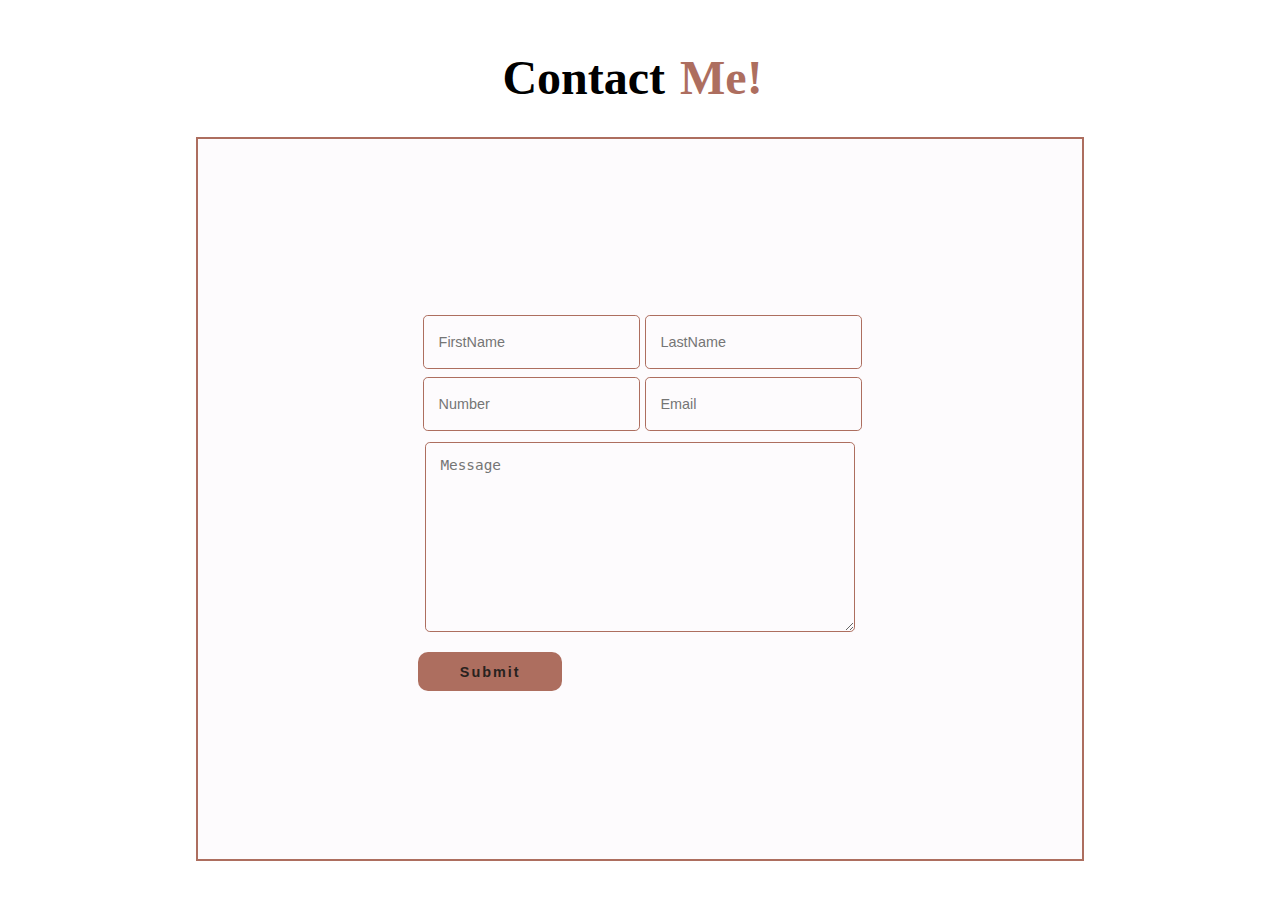
<file: Portfolio/contact.html>
<!DOCTYPE html>
<html lang="en">

<head>
    <meta charset="UTF-8">
    <meta name="viewport" content="width=device-width, initial-scale=1.0">
    <title>Contact</title>
    <link rel="stylesheet" href="assets/contact.css">
</head>

<body>
    <header>
        <h1 class="heading">Contact <span>Me!</span></h1>
    </header>
    <main>
        <section class="contact" id="contact">
            <form action="contact.php" method="post">
                <div class="box">
                    <div class="content">
                        <label for="first-name"></label>
                        <input type="text" name="first-name" id="first-name" placeholder="FirstName">
                    </div>
                    <div class="content">
                        <label for="last-name"></label>
                        <input type="text" name="last-name" id="last-name" placeholder="LastName">
                    </div>
                </div>
                <div class="box">
                    <div class="content">
                        <label for="name"></label>
                        <input type="number" name="Mobile-number" id="Mobile-number" placeholder="Number">
                    </div>
                    <div class="content">
                        <label for="email"></label>
                        <input type="text" name="email" id="email" placeholder="Email">
                    </div>
                </div>
                <div class="content">
                    <label for="message"></label>
                    <textarea class="message" name="message" id="message" cols="30" rows="10" placeholder="Message"></textarea>
                </div>

                <div class="btn-box">
                    <button type="submit" class="btn">Submit</button>
                </div>
            </form>
        </section>
    </main>

</body>

</html>
</file>
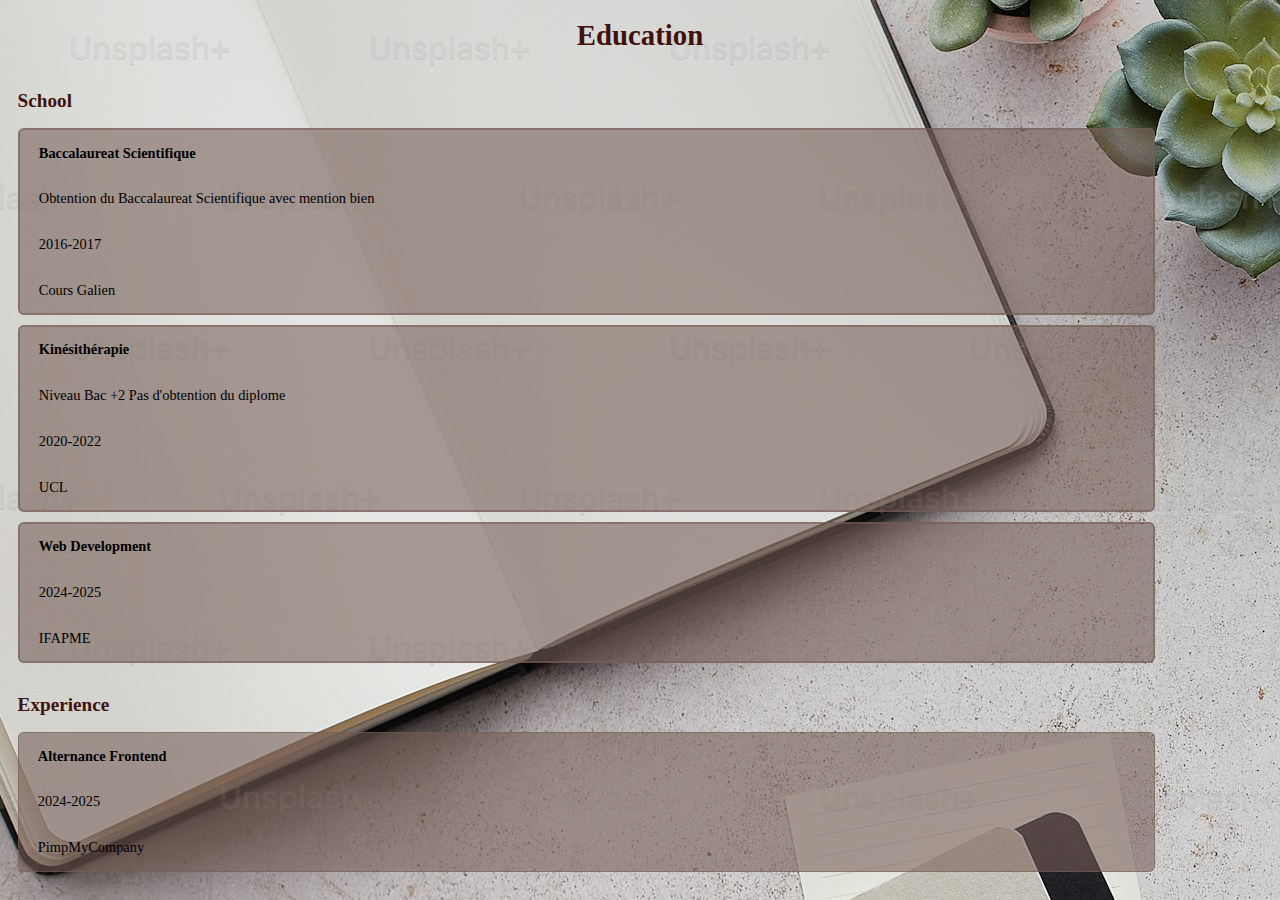
<file: Portfolio/Education.html>
<!DOCTYPE html>
<html lang="en">

<head>
    <meta charset="UTF-8">
    <meta name="viewport" content="width=device-width, initial-scale=1.0">
    <title>Education</title>
    <link rel="stylesheet" href="assets/Education.css">
</head>

<body>
    <header class="header">
        <h1>Education</h1>
    </header>
    <main>
        <section class="section">
            <div class="education-box">
                <h2>School</h2>
                <div class="education-content">
                    <h3>Baccalaureat Scientifique</h2>
                        <p>Obtention du Baccalaureat Scientifique avec mention bien</p>
                        <p>2016-2017</p>
                        <p>Cours Galien</p>
                </div>
                <div class="education-content">
                    <h3>Kinésithérapie</h2>
                        <p>Niveau Bac +2 Pas d'obtention du diplome</p>
                        <p>2020-2022</p>
                        <p>UCL</p>
                </div>
                <div class="education-content">
                    <h3>Web Development</h2>
                        <p>2024-2025</p>
                        <p>IFAPME</p>
                </div>
            </div>
        </section>
        <section class="section">
            <div class="experience">
                <h2>Experience</h2>
                <div class="experience-content">
                    <h3>Alternance Frontend</h3>
                    <p>2024-2025</p>
                    <p>PimpMyCompany</p>
                </div>
            </div>
        </section>

    </main>

</body>

</html>
</file>
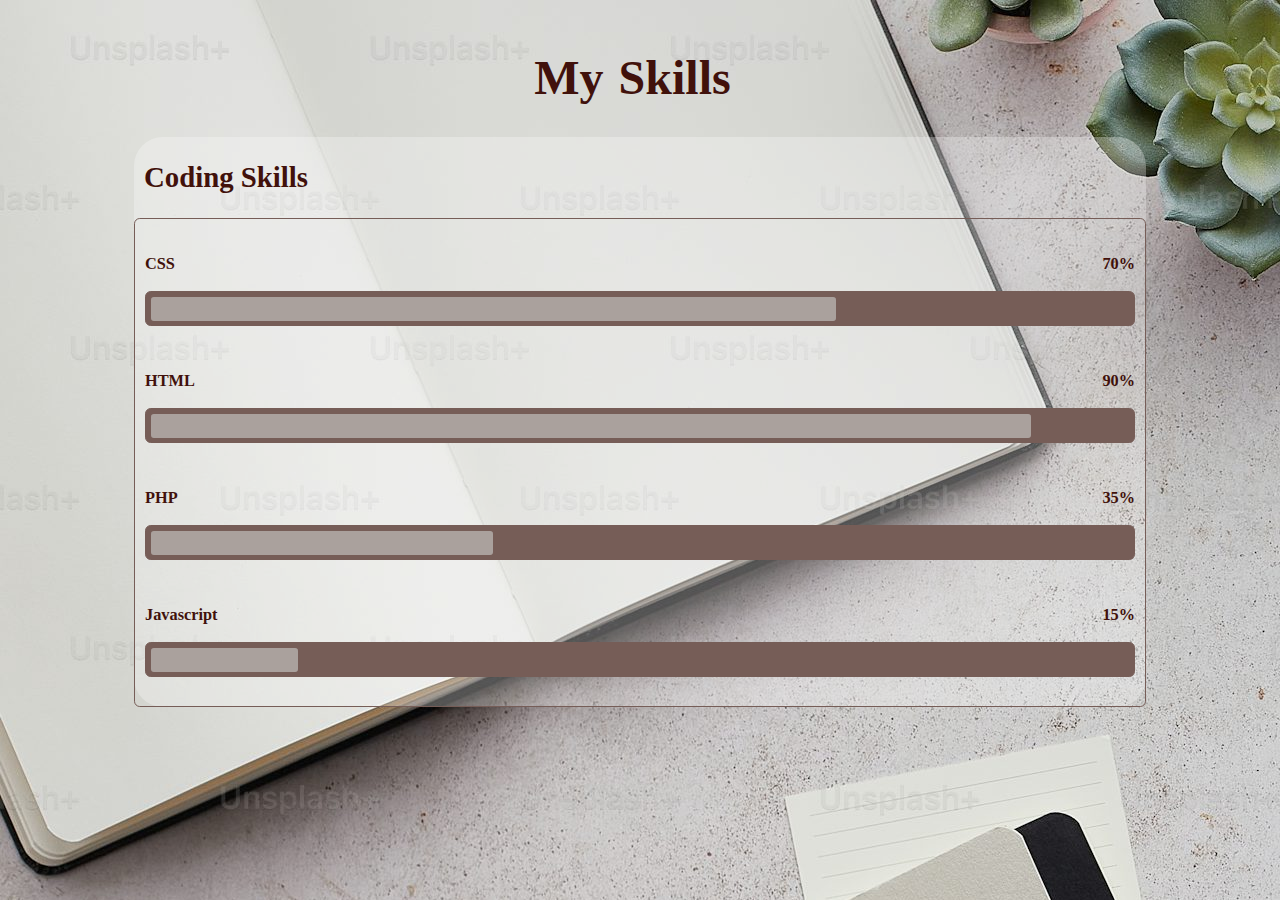
<file: Portfolio/mySkills.html>
<!DOCTYPE html>
<html lang="en">

<head>
    <meta charset="UTF-8">
    <meta name="viewport" content="width=device-width, initial-scale=1.0">
    <title>MySkills</title>
    <link rel="stylesheet" href="assets/mySkills.css">
</head>

<body>
    <header>
        <h1 class="heading"> My <span>Skills</span></h1>
    </header>
    <section class="section">
        <article class="skills">
            <h2 class="title">Coding Skills</h2>
            <div class="skill-box">
                <div class="skill-content">

                    <div class="progress">
                        <h3>CSS <span>70%</span></h3>
                        <div class="bar"><span></span></div>
                    </div>

                    <div class="progress">
                        <h3>HTML <span>90%</span></h3>
                        <div class="bar"><span></span></div>
                    </div>

                    <div class="progress">
                        <h3>PHP <span>35%</span></h3>
                        <div class="bar"><span></span></div>
                    </div>

                    <div class="progress">
                        <h3>Javascript <span>15%</span></h3>
                        <div class="bar"><span></span></div>
                    </div>

                </div>
            </div>
        </article>
    </section>



</body>

</html>
</file>
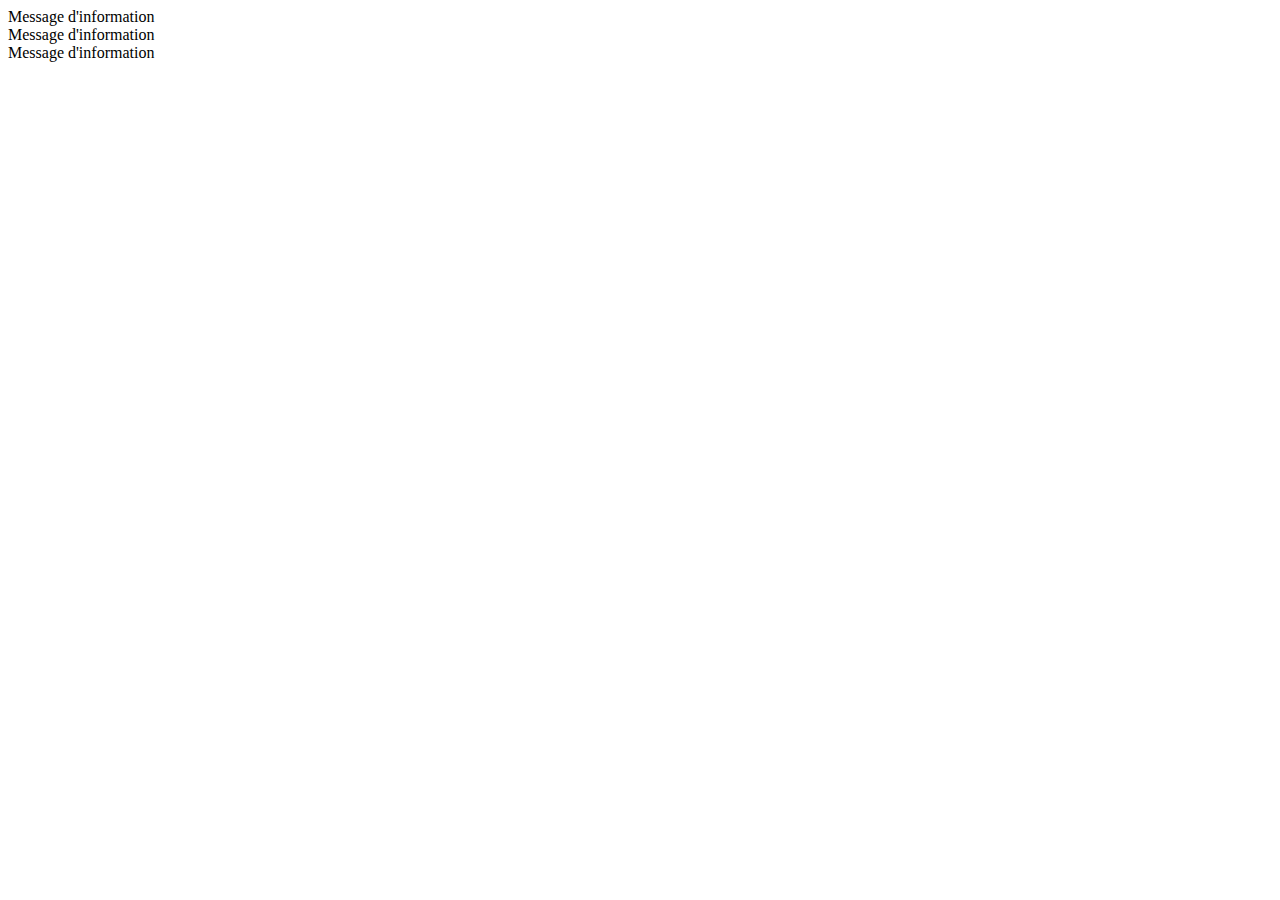
<file: mon-superbe-site/CRUD/alert.html>
<!DOCTYPE html>
<html lang="en">

<head>
    <meta charset="UTF-8">
    <meta http-equiv="X-UA-Compatible" content="IE=edge">
    <meta name="viewport" content="width=device-width, initial-scale=1.0">
    <link href="https://cdn.jsdelivr.net/npm/bootstrap@5.1.3/dist/css/bootstrap.min.css" rel="stylesheet"
        integrity="sha384-1BmE4kWBq78iYhFldvKuhfTAU6auU8tT94WrHftjDbrCEXSU1oBoqyl2QvZ6jIW3" crossorigin="anonymous">
    <title>Opérations CRUD</title>
</head>

<body>
    <div class="alert alert-info">

          Message d'information
    </div>
    <div class="alert alert-primary">

        Message d'information
    </div>
    <div class="alert alert-danger">

        Message d'information
    </div>

</body>

</html>
</file>
<file: Portfolio/assets/contact.css>
:root {
    --bg-color: #28221e;
    --text-color: #fdfbfd;
    --main-color: #ad6e5f;
    --second-bg-color: #41110b;
}

html {
    font-size: 60%;    
}
.heading {
    margin-top: 50px;
    font-size: 5rem;
    display: flex;
    justify-content: center;
}
.heading > span {
    padding: 0 15px;
    color: var(--main-color);
 }

 main {
    display: flex;
    justify-content: center;
    align-items: center;
}

.contact {
    display: flex;
    align-items: center;
    height: 80vh;
    width: 70%;
    font-size: 2rem;
    font-weight: bolder;
    letter-spacing: 2px;
    border: #ad6e5f solid 2px;
    background: var(--text-color);
}

.contact form {
    max-width: 70rem;
    margin: 0 auto;
    text-align: center;
}

.contact form .box {
    display: flex;
}

.contact form .box .content {

    margin: 0.8rem 0;
    gap: 5px;
    display: flex;
}

.contact form .box .content input{
    width: 100%;
   height: 50%;
   padding: 1.5rem;
   font-size: 1.5rem;
   color: var(--bg-color);
   background: transparent;
   border-radius: 0.5rem;
   border: 0.2rem solid var(--main-color);
   
}
.content .message {
    width: 90%;
    height: 50%;
    padding: 1.5rem;
    font-size: 1.5rem;
    color: var(--bg-color);
    background: transparent;
    border-radius: 0.5rem;
    border: 0.2rem solid var(--main-color);
    margin-top: 10px;
}
.btn-box {
    display: flex;
    margin-top: 15px;
    height: 4rem;
    transition: .3s;
}
.btn-box .btn {
    display: flex;
    justify-content: center;
    align-items: center;
    width: 15rem;
    height: 100%;
    background-color: var(--main-color);
    color: var(--bg-color);
    font-size: 1.5rem;
    border-radius: 10px;
    font-weight: bolder;
    letter-spacing: 2px;
    border: none;
}
.btn-box .btn:hover {
    background-color: var(--second-bg-color);
    color: var(--text-color);
    transition: 1s;
}

@media (max-width: 1200px) {
    html {
        font-size: 50%;
    }
    
}
@media (max-width: 950px) {
    .contact {
        height: 50vh;
    }
    section {
        padding: 10rem 4% 2rem;
    }
}
</file>
<file: Portfolio/assets/Education.css>
:root {
    --bg-color: #c8c8c6a2;
    --text-color:#41110b ;
    --main-color: #765d5793 ;
    --second-bg-color: #fdfdfd ;
}

html {
    background-image: url(../assets/layout/img/background-skill1.jpg);
    background-repeat: no-repeat;
    font-size: 60%; 
}

.header{
    color: var(--text-color);
    font-size: 1.5rem;
    font-weight: bolder;
    text-align: center;
}

h2 {
    color: var(--text-color);
    font-size: 2rem;
}

h3 {
    font-size: 1.5rem;
}

p {
    font-size: 1.5rem;
}
.education-box {
    width: 90%;
    height: 90%;
    padding: .3rem 1rem;
    
}

.education-content {
    display: flex;
    flex-direction: column;
    border: .3rem solid var(--main-color);
    border-radius: .6rem;
    padding-left: 2rem;
    margin-bottom: 1rem;
    background-color: var(--main-color);
}

.experience {
    width: 90%;
    height: 90%;
    padding: .3rem 1rem;
}

.experience-content {
    display: flex;
    flex-direction: column;
    position: relative;
    border: .2rem solid var(--main-color);
    border-radius: .6rem;
    padding-left: 2rem;
    background-color: var(--main-color);
}
</file>
<file: Portfolio/assets/mySkills.css>
:root {
    --bg-color: #c8c8c6a2;
    --text-color:#41110b ;
    --main-color: #765d57;
    --second-bg-color: #fdfdfd4f ;
}

html {
    font-size: 60%;
}


body {
    background-image: url(../assets/layout/img/background-skill1.jpg);
    background-repeat: none;
    color: var(--text-color);
    box-sizing: border-box;
    overflow-y: scroll;
}

.section {
    display: flex;
    justify-content: center;
}

.heading {
    margin-top: 50px;
    font-size: 5rem;
    display: flex;
    justify-content: center;
}

.heading > span {
   padding: 0 15px;
}

.skills {
    background-color: var(--second-bg-color);
    width: 80%;
    border-radius: 3rem;
}

.skills .title {
    font-size: 3rem;
    color: var(--text-color);
    margin-left: 1rem;
}

.skill-box .skill-content {
    border: .2rem solid var(--main-color);
    border-radius: .6rem;
    padding: 1rem;
} 

.skill-content .progress {
    padding : 1rem 0;
}

.skill-content .progress h3 {
    font-size: 1.7rem;
    display : flex;
    justify-content: space-between;
}

.skill-content .progress .bar {
    background-color: var(--main-color);
    height: 2.5rem;
    padding: .5rem;
    border-radius: .6rem;
    border: .2rem solid var(--main-color);
    margin: 1rem 0;
}

.skill-content .progress .bar span {
    display: block;
    height: 100%;
    width: 80%;
    border-radius: .3rem;
    background-color: var(--main-color);
}

.progress:nth-child(1) .bar span {
    width: 70%;
    background-color: var(--bg-color);
}
.progress:nth-child(2) .bar span {
    width: 90%;
    background-color: var(--bg-color);
}
.progress:nth-child(3) .bar span {
    width: 35%;
    background-color: var(--bg-color);
}
.progress:nth-child(4) .bar span {
    width: 15%;
    background-color: var(--bg-color);
}

@media (max-width: 1200px) {
    html {
        font-size: 50%;
    }
    
}
@media (max-width: 950px) {
        section {
        padding: 10rem 2rem;
    }
}
</file>
